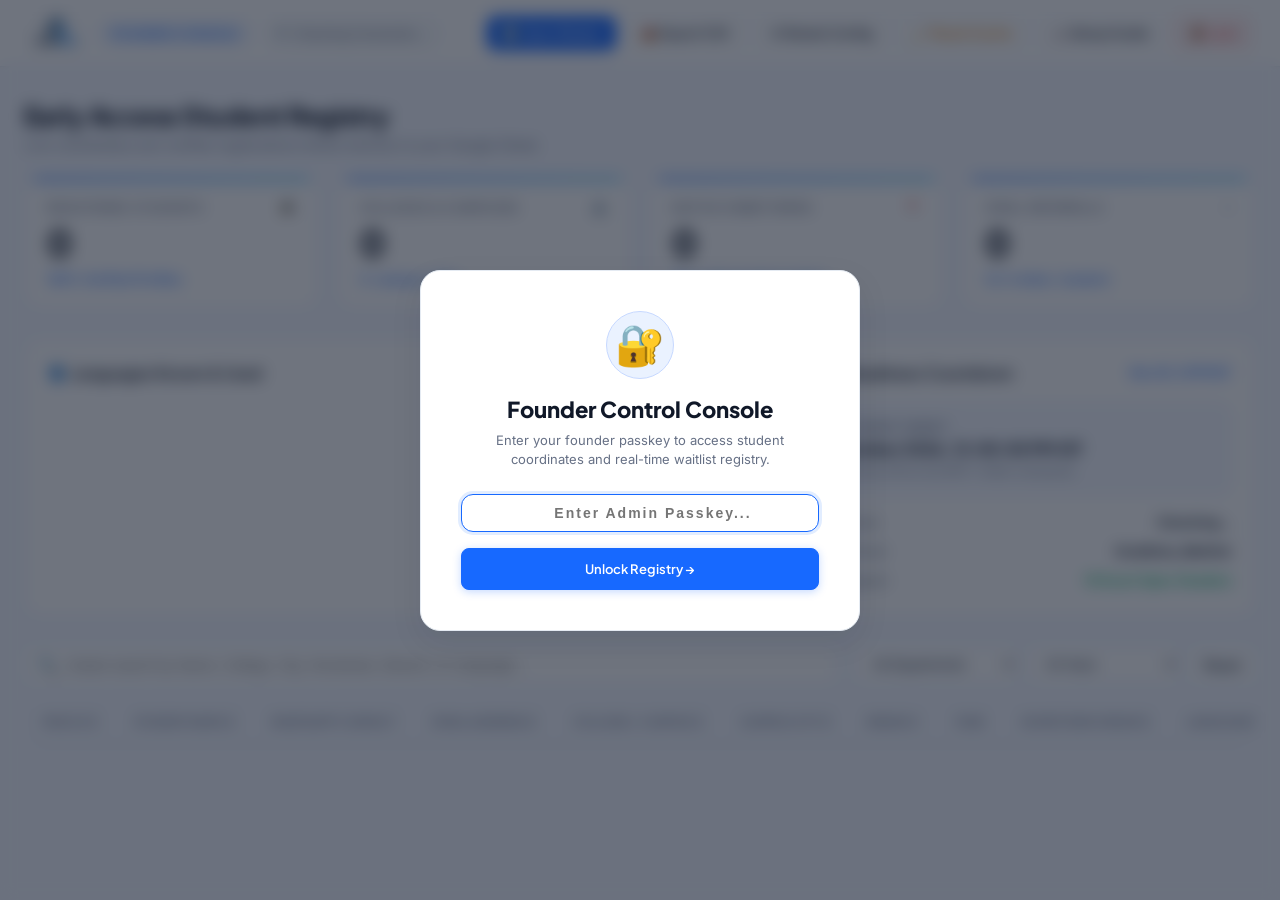
<file: admin.html>
<!DOCTYPE html>
<html lang="en">
<head>
  <meta charset="UTF-8" />
  <meta name="viewport" content="width=device-width, initial-scale=1.0" />
  <title>GradSetu — Founder Admin Console & Student Registry</title>
  <meta name="robots" content="noindex, nofollow" />

  <!-- Fonts -->
  <link rel="preconnect" href="https://fonts.googleapis.com" />
  <link rel="preconnect" href="https://fonts.gstatic.com" crossorigin />
  <link href="https://fonts.googleapis.com/css2?family=Plus+Jakarta+Sans:wght@400;500;600;700;800&family=Inter:wght@400;500;600;700&display=swap" rel="stylesheet" />

  <!-- Configuration -->
  <script>
    window.__GOOGLE_SHEETS_WEBAPP_URL__ = 'https://script.google.com/macros/s/AKfycbxADIyI5xwdQnQbmMPhHsUfYyMgAUxia70tjLtxdHqNr99OXaRhoavTLGIr8i5Q2xdV/exec';
  </script>

  <style>
    :root {
      --primary-blue: #1769FF;
      --deep-blue: #0B57D0;
      --light-blue: #EAF2FF;
      --soft-bg: #F5F8FF;
      --pure-white: #FFFFFF;
      --primary-text: #101828;
      --secondary-text: #667085;
      --muted-text: #98A2B3;
      --border-color: #E4EAF2;
      --success: #12B76A;
      --danger: #EF4444;
      --font-display: 'Plus Jakarta Sans', system-ui, -apple-system, sans-serif;
      --font-body: 'Inter', system-ui, -apple-system, sans-serif;
      --radius-sm: 8px;
      --radius-md: 12px;
      --radius-lg: 16px;
      --radius-xl: 20px;
      --shadow-sm: 0 1px 3px rgba(16, 24, 40, 0.05);
      --shadow-md: 0 4px 16px rgba(23, 105, 255, 0.08);
      --shadow-lg: 0 12px 32px rgba(16, 24, 40, 0.08);
    }

    * {
      box-sizing: border-box;
      margin: 0;
      padding: 0;
    }

    body.admin-body {
      background: var(--soft-bg);
      color: var(--primary-text);
      font-family: var(--font-body);
      min-height: 100vh;
      display: flex;
      flex-direction: column;
      -webkit-font-smoothing: antialiased;
    }

    /* Top Sticky Header */
    .admin-header {
      background: var(--pure-white);
      border-bottom: 1px solid var(--border-color);
      padding: 14px 28px;
      position: sticky;
      top: 0;
      z-index: 100;
      display: flex;
      align-items: center;
      justify-content: space-between;
      box-shadow: var(--shadow-sm);
    }

    .admin-nav-left {
      display: flex;
      align-items: center;
      gap: 16px;
    }

    .brand-link {
      display: flex;
      align-items: center;
      gap: 10px;
      text-decoration: none;
    }

    .brand-logo-img {
      height: 38px;
      width: auto;
      object-fit: contain;
      border-radius: var(--radius-sm);
    }

    .admin-badge {
      font-size: 11px;
      font-weight: 700;
      letter-spacing: 0.08em;
      text-transform: uppercase;
      padding: 4px 10px;
      border-radius: 9999px;
      background: var(--light-blue);
      border: 1px solid #C7D9FF;
      color: var(--primary-blue);
      font-family: var(--font-display);
    }

    .sync-status {
      display: flex;
      align-items: center;
      gap: 8px;
      font-size: 12px;
      font-weight: 500;
      color: var(--secondary-text);
      background: #F8FAFC;
      padding: 6px 12px;
      border-radius: 9999px;
      border: 1px solid var(--border-color);
    }

    .sync-status.online {
      background: #ECFDF5;
      border-color: #A7F3D0;
      color: #065F46;
    }

    .sync-dot {
      width: 8px;
      height: 8px;
      border-radius: 50%;
      background: var(--muted-text);
    }

    .sync-status.online .sync-dot {
      background: var(--success);
      box-shadow: 0 0 8px rgba(18, 183, 106, 0.6);
      animation: pulse-dot 2s infinite;
    }

    @keyframes pulse-dot {
      0%, 100% { opacity: 1; transform: scale(1); }
      50% { opacity: 0.6; transform: scale(1.15); }
    }

    .admin-actions {
      display: flex;
      align-items: center;
      gap: 10px;
    }

    .btn-admin {
      display: inline-flex;
      align-items: center;
      gap: 6px;
      font-size: 13px;
      font-weight: 600;
      padding: 8px 14px;
      border-radius: var(--radius-sm);
      border: 1px solid var(--border-color);
      background: var(--pure-white);
      color: var(--primary-text);
      cursor: pointer;
      transition: all 0.2s ease;
      font-family: var(--font-display);
      text-decoration: none;
    }

    .btn-admin:hover {
      background: #F8FAFC;
      border-color: #CBD5E1;
      transform: translateY(-1px);
    }

    .btn-admin-blue {
      background: var(--primary-blue);
      color: var(--pure-white);
      border: 1px solid var(--primary-blue);
      box-shadow: 0 2px 8px rgba(23, 105, 255, 0.25);
    }

    .btn-admin-blue:hover {
      background: var(--deep-blue);
      border-color: var(--deep-blue);
      color: var(--pure-white);
    }

    .btn-admin-danger {
      color: var(--danger);
      border-color: #FECACA;
      background: #FEF2F2;
    }

    .btn-admin-danger:hover {
      background: #FEE2E2;
      border-color: var(--danger);
    }

    /* Main Container */
    .admin-container {
      max-width: 1440px;
      margin: 0 auto;
      padding: 32px 24px 60px;
      width: 100%;
      flex: 1;
    }

    /* Top Page Title */
    .dashboard-title-bar {
      margin-bottom: 24px;
      display: flex;
      align-items: flex-end;
      justify-content: space-between;
      flex-wrap: wrap;
      gap: 12px;
    }

    .dashboard-heading {
      font-family: var(--font-display);
      font-size: 26px;
      font-weight: 800;
      color: var(--primary-text);
      letter-spacing: -0.02em;
    }

    .dashboard-subheading {
      font-size: 14px;
      color: var(--secondary-text);
      margin-top: 4px;
    }

    /* KPI Grid */
    .kpi-grid {
      display: grid;
      grid-template-columns: repeat(4, 1fr);
      gap: 18px;
      margin-bottom: 28px;
    }

    .kpi-card {
      background: var(--pure-white);
      border: 1px solid var(--border-color);
      border-radius: var(--radius-lg);
      padding: 22px;
      position: relative;
      overflow: hidden;
      box-shadow: var(--shadow-sm);
      transition: transform 0.2s, box-shadow 0.2s, border-color 0.2s;
    }

    .kpi-card:hover {
      transform: translateY(-2px);
      box-shadow: var(--shadow-md);
      border-color: #C7D9FF;
    }

    .kpi-card::before {
      content: '';
      position: absolute;
      top: 0; left: 0; right: 0;
      height: 3px;
      background: linear-gradient(90deg, var(--primary-blue), #38BDF8);
    }

    .kpi-label {
      font-size: 12px;
      font-weight: 600;
      letter-spacing: 0.06em;
      text-transform: uppercase;
      color: var(--secondary-text);
      margin-bottom: 8px;
      display: flex;
      align-items: center;
      justify-content: space-between;
    }

    .kpi-val {
      font-family: var(--font-display);
      font-size: 36px;
      font-weight: 800;
      color: var(--primary-text);
      letter-spacing: -0.02em;
      line-height: 1.1;
    }

    .kpi-sub {
      font-size: 13px;
      color: var(--primary-blue);
      font-weight: 500;
      margin-top: 8px;
      display: flex;
      align-items: center;
      gap: 6px;
    }

    /* Analytics Section */
    .analytics-row {
      display: grid;
      grid-template-columns: 1.4fr 1fr;
      gap: 20px;
      margin-bottom: 28px;
    }

    .chart-panel {
      background: var(--pure-white);
      border: 1px solid var(--border-color);
      border-radius: var(--radius-lg);
      padding: 24px;
      box-shadow: var(--shadow-sm);
    }

    .panel-title {
      font-family: var(--font-display);
      font-size: 15px;
      font-weight: 700;
      color: var(--primary-text);
      margin-bottom: 20px;
      display: flex;
      align-items: center;
      justify-content: space-between;
    }

    .lang-bar-list {
      display: flex;
      flex-direction: column;
      gap: 12px;
    }

    .lang-bar-item {
      display: flex;
      align-items: center;
      gap: 12px;
      font-size: 13px;
    }

    .lang-bar-name {
      width: 110px;
      color: var(--primary-text);
      font-weight: 600;
      white-space: nowrap;
      overflow: hidden;
      text-overflow: ellipsis;
    }

    .lang-bar-track {
      flex: 1;
      height: 8px;
      background: var(--soft-bg);
      border-radius: 9999px;
      overflow: hidden;
      border: 1px solid #EEF2F6;
    }

    .lang-bar-fill {
      height: 100%;
      background: linear-gradient(90deg, var(--primary-blue), #38BDF8);
      border-radius: 9999px;
      transition: width 0.6s cubic-bezier(0.16, 1, 0.3, 1);
    }

    .lang-bar-count {
      width: 60px;
      text-align: right;
      color: var(--primary-text);
      font-weight: 700;
      font-variant-numeric: tabular-nums;
    }

    /* Table Toolbar */
    .table-toolbar {
      display: flex;
      align-items: center;
      justify-content: space-between;
      gap: 16px;
      margin-bottom: 16px;
      flex-wrap: wrap;
    }

    .search-box {
      flex: 1;
      min-width: 280px;
      position: relative;
    }

    .search-input {
      width: 100%;
      background: var(--pure-white);
      border: 1px solid var(--border-color);
      border-radius: var(--radius-md);
      padding: 10px 16px 10px 42px;
      font-size: 14px;
      color: var(--primary-text);
      outline: none;
      transition: all 0.2s;
    }

    .search-input:focus {
      border-color: var(--primary-blue);
      box-shadow: 0 0 0 3px rgba(23, 105, 255, 0.12);
    }

    .search-icon {
      position: absolute;
      left: 14px;
      top: 50%;
      transform: translateY(-50%);
      color: var(--muted-text);
      font-size: 16px;
      pointer-events: none;
    }

    .filter-group {
      display: flex;
      align-items: center;
      gap: 10px;
    }

    .filter-select {
      background: var(--pure-white);
      border: 1px solid var(--border-color);
      border-radius: var(--radius-sm);
      padding: 9px 14px;
      font-size: 13px;
      color: var(--primary-text);
      outline: none;
      cursor: pointer;
      font-weight: 500;
    }

    .filter-select:focus {
      border-color: var(--primary-blue);
    }

    /* Registry Table */
    .table-card {
      background: var(--pure-white);
      border: 1px solid var(--border-color);
      border-radius: var(--radius-lg);
      overflow: hidden;
      box-shadow: var(--shadow-sm);
    }

    .table-responsive {
      width: 100%;
      overflow-x: auto;
    }

    .registry-table {
      width: 100%;
      border-collapse: collapse;
      text-align: left;
      font-size: 13px;
      white-space: nowrap;
    }

    .registry-table th {
      background: var(--soft-bg);
      color: var(--secondary-text);
      font-weight: 700;
      letter-spacing: 0.04em;
      text-transform: uppercase;
      font-size: 11px;
      padding: 14px 18px;
      border-bottom: 1px solid var(--border-color);
      cursor: pointer;
      user-select: none;
      font-family: var(--font-display);
    }

    .registry-table th:hover {
      color: var(--primary-blue);
    }

    .registry-table td {
      padding: 14px 18px;
      border-bottom: 1px solid var(--border-color);
      color: var(--primary-text);
      font-size: 13px;
    }

    .registry-table tr:last-child td {
      border-bottom: none;
    }

    .registry-table tr:hover td {
      background: #F8FAFC;
    }

    .pass-tag {
      font-weight: 700;
      color: var(--primary-blue);
      background: var(--light-blue);
      border: 1px solid #C7D9FF;
      padding: 3px 8px;
      border-radius: 6px;
      font-family: monospace;
      font-size: 12px;
    }

    .wa-btn {
      display: inline-flex;
      align-items: center;
      gap: 5px;
      color: #065F46;
      background: #ECFDF5;
      border: 1px solid #A7F3D0;
      padding: 4px 10px;
      border-radius: 6px;
      font-size: 12px;
      font-weight: 600;
      text-decoration: none;
      transition: all 0.2s;
    }

    .wa-btn:hover {
      background: #D1FAE5;
      border-color: var(--success);
    }

    .pill-badge {
      display: inline-block;
      padding: 3px 8px;
      border-radius: 9999px;
      font-size: 11px;
      font-weight: 600;
      background: var(--light-blue);
      color: var(--deep-blue);
      border: 1px solid #C7D9FF;
    }

    /* Auth Gate */
    #auth-gate {
      position: fixed;
      inset: 0;
      background: rgba(16, 24, 40, 0.6);
      backdrop-filter: blur(8px);
      z-index: 1000;
      display: flex;
      align-items: center;
      justify-content: center;
      padding: 24px;
    }

    .gate-box {
      background: var(--pure-white);
      border: 1px solid var(--border-color);
      border-radius: var(--radius-xl);
      padding: 40px;
      width: 100%;
      max-width: 440px;
      text-align: center;
      box-shadow: var(--shadow-lg);
    }

    .gate-icon {
      font-size: 40px;
      margin-bottom: 16px;
      display: inline-flex;
      align-items: center;
      justify-content: center;
      width: 68px;
      height: 68px;
      border-radius: 50%;
      background: var(--light-blue);
      border: 1px solid #C7D9FF;
    }

    .gate-title {
      font-family: var(--font-display);
      font-size: 22px;
      font-weight: 800;
      color: var(--primary-text);
      margin-bottom: 8px;
    }

    .gate-sub {
      font-size: 13px;
      color: var(--secondary-text);
      line-height: 1.5;
      margin-bottom: 24px;
    }

    /* Setup Modal */
    .modal-overlay {
      position: fixed;
      inset: 0;
      background: rgba(16, 24, 40, 0.5);
      backdrop-filter: blur(6px);
      z-index: 500;
      display: none;
      align-items: center;
      justify-content: center;
      padding: 24px;
    }

    .modal-overlay.open {
      display: flex;
    }

    .guide-box {
      background: var(--pure-white);
      border: 1px solid var(--border-color);
      border-radius: var(--radius-xl);
      max-width: 680px;
      width: 100%;
      max-height: 85vh;
      overflow-y: auto;
      padding: 36px;
      position: relative;
      box-shadow: var(--shadow-lg);
    }

    .modal-close {
      position: absolute;
      top: 20px;
      right: 20px;
      width: 32px;
      height: 32px;
      border-radius: 50%;
      border: 1px solid var(--border-color);
      background: var(--pure-white);
      font-size: 18px;
      cursor: pointer;
      display: flex;
      align-items: center;
      justify-content: center;
      color: var(--secondary-text);
    }

    .modal-close:hover {
      background: #F8FAFC;
      color: var(--primary-text);
    }

    .guide-step {
      display: flex;
      gap: 16px;
      margin-bottom: 24px;
      align-items: flex-start;
    }

    .step-num {
      width: 32px;
      height: 32px;
      border-radius: 50%;
      background: var(--primary-blue);
      color: var(--pure-white);
      font-weight: 800;
      font-family: var(--font-display);
      display: flex;
      align-items: center;
      justify-content: center;
      flex-shrink: 0;
    }

    .guide-text h4 {
      font-size: 15px;
      font-weight: 700;
      color: var(--primary-text);
      margin-bottom: 6px;
    }

    .guide-text p {
      font-size: 13px;
      color: var(--secondary-text);
      line-height: 1.6;
    }

    .code-snippet {
      background: var(--soft-bg);
      border: 1px solid var(--border-color);
      border-radius: 8px;
      padding: 10px 14px;
      font-family: monospace;
      font-size: 12px;
      color: var(--primary-blue);
      margin-top: 8px;
      word-break: break-all;
    }

    /* Responsive */
    @media (max-width: 1024px) {
      .kpi-grid {
        grid-template-columns: repeat(2, 1fr);
      }
      .analytics-row {
        grid-template-columns: 1fr;
      }
    }

    @media (max-width: 640px) {
      .kpi-grid {
        grid-template-columns: 1fr;
      }
      .admin-header {
        flex-direction: column;
        gap: 14px;
        align-items: stretch;
      }
      .admin-actions {
        flex-wrap: wrap;
      }
    }
  </style>
</head>
<body class="admin-body">

  <!-- ============================================================
       AUTH PASSKEY GATE
       ============================================================ -->
  <div id="auth-gate">
    <div class="gate-box">
      <div class="gate-icon">🔐</div>
      <h2 class="gate-title">Founder Control Console</h2>
      <p class="gate-sub">Enter your founder passkey to access student coordinates and real-time waitlist registry.</p>
      
      <form id="gate-form">
        <div style="margin-bottom: 16px;">
          <input
            type="password"
            id="gate-passkey"
            class="search-input"
            placeholder="Enter Admin Passkey..."
            style="text-align: center; letter-spacing: 2px; font-weight: 600;"
            required
            autocomplete="current-password"
          />
        </div>
        <button type="submit" class="btn-admin btn-admin-blue" style="width: 100%; justify-content: center; padding: 12px;">
          Unlock Registry →
        </button>
      </form>
      <div id="gate-error" style="color: var(--danger); font-size: 12px; margin-top: 12px; display: none;"></div>
    </div>
  </div>

  <!-- ============================================================
       ADMIN HEADER
       ============================================================ -->
  <header class="admin-header">
    <div class="admin-nav-left">
      <a href="/" class="brand-link" title="Return to Landing Page">
        <img src="logo.jpeg" alt="GradSetu Logo" class="brand-logo-img" />
      </a>
      <span class="admin-badge">FOUNDER CONSOLE</span>
      
      <div id="sync-status" class="sync-status">
        <span class="sync-dot"></span>
        <span id="sync-text">Checking Connection...</span>
      </div>
    </div>

    <div class="admin-actions">
      <button id="btn-sync" class="btn-admin btn-admin-blue" title="Refresh registry & sync with Google Sheets">
        <span id="sync-icon">🔄</span> Sync Sheets
      </button>

      <button id="btn-export" class="btn-admin">
        📥 Export CSV
      </button>

      <button id="btn-settings" class="btn-admin">
        ⚙️ Sheets Config
      </button>

      <button id="btn-reset-data" class="btn-admin" style="color: #D97706;" title="Wipe test registrations to test fresh">
        🧹 Reset Cache
      </button>

      <button id="btn-guide" class="btn-admin">
        📖 Setup Guide
      </button>

      <button id="btn-logout" class="btn-admin btn-admin-danger">
        🚪 Lock
      </button>
    </div>
  </header>

  <!-- ============================================================
       MAIN DASHBOARD CONTAINER
       ============================================================ -->
  <main class="admin-container">

    <div class="dashboard-title-bar">
      <div>
        <h1 class="dashboard-heading">Early Access Student Registry</h1>
        <p class="dashboard-subheading">Live coordinates and verified registrations linked directly to your Google Sheet.</p>
      </div>
    </div>

    <!-- KPI Cards -->
    <div class="kpi-grid">
      <div class="kpi-card">
        <div class="kpi-label">
          <span>Registered Students</span>
          <span>🎓</span>
        </div>
        <div class="kpi-val" id="kpi-total">0</div>
        <div class="kpi-sub">
          <span>100% Verified Profiles</span>
        </div>
      </div>

      <div class="kpi-card">
        <div class="kpi-label">
          <span>Colleges & Campuses</span>
          <span>🏛️</span>
        </div>
        <div class="kpi-val" id="kpi-colleges">0</div>
        <div class="kpi-sub">
          <span id="kpi-cities">0</span> campus cities
        </div>
      </div>

      <div class="kpi-card">
        <div class="kpi-label">
          <span>Native Hometowns</span>
          <span>📍</span>
        </div>
        <div class="kpi-val" id="kpi-hometowns">0</div>
        <div class="kpi-sub">
          <span>Pan-India student origins</span>
        </div>
      </div>

      <div class="kpi-card">
        <div class="kpi-label">
          <span>Viral Referrals</span>
          <span>⚡</span>
        </div>
        <div class="kpi-val" id="kpi-referrals">0</div>
        <div class="kpi-sub">
          <span id="kpi-coeff">0.0</span> invites / student
        </div>
      </div>
    </div>

    <!-- Analytics Breakdown -->
    <div class="analytics-row">
      <!-- Languages Spoken Breakdown -->
      <div class="chart-panel">
        <div class="panel-title">
          <span>🗣️ Languages Known & Used</span>
          <span style="font-size: 12px; color: var(--secondary-text); font-weight: normal;">Multi-language distribution</span>
        </div>
        <div id="lang-list" class="lang-bar-list">
          <!-- Filled dynamically -->
        </div>
      </div>

      <!-- Quick Metrics Breakdown -->
      <div class="chart-panel">
        <div class="panel-title">
          <span>⚡ Launch Readiness Countdown</span>
          <span style="font-size: 12px; color: var(--primary-blue); font-weight: 700;">Nov 20, 12 PM IST</span>
        </div>
        <div style="padding: 16px; background: var(--soft-bg); border-radius: 12px; border: 1px solid var(--border-color); margin-bottom: 16px;">
          <div style="font-size: 11px; font-weight: 700; color: var(--secondary-text); letter-spacing: 0.05em; text-transform: uppercase; margin-bottom: 4px;">STEALTH LAUNCH TARGET</div>
          <div style="font-size: 16px; font-weight: 800; color: var(--primary-text); font-family: var(--font-display);">20 November 2026, 12:00:00 PM IST</div>
          <div style="font-size: 12px; color: var(--secondary-text); margin-top: 4px;">Blindfold comes off across 800+ Indian campuses.</div>
        </div>

        <div style="font-size: 13px; color: var(--secondary-text); line-height: 1.8;">
          <div style="display: flex; justify-content: space-between; margin-bottom: 6px;">
            <span>Data Sync Mode:</span>
            <strong id="info-sync-mode" style="color: var(--primary-text);">Checking...</strong>
          </div>
          <div style="display: flex; justify-content: space-between; margin-bottom: 6px;">
            <span>Connected Sheet:</span>
            <strong style="color: var(--primary-text);">GradSetu_Waitlist</strong>
          </div>
          <div style="display: flex; justify-content: space-between;">
            <span>Columns Mapped:</span>
            <strong style="color: var(--success);">15 Exact Spec Headers</strong>
          </div>
        </div>
      </div>
    </div>

    <!-- Student Registry Table Header & Controls -->
    <div class="table-toolbar">
      <div class="search-box">
        <span class="search-icon">🔍</span>
        <input
          type="text"
          id="table-search"
          class="search-input"
          placeholder="Instant search by Name, College, City, Hometown, Branch, or Language..."
        />
      </div>

      <div class="filter-group">
        <select id="filter-dept" class="filter-select">
          <option value="">All Departments</option>
          <option value="CSE">CSE / AI / IT</option>
          <option value="ECE">ECE / Electronics</option>
          <option value="Mechanical">Mechanical / Civil</option>
          <option value="Management">Management / BBA</option>
          <option value="Other">Other</option>
        </select>

        <select id="filter-year" class="filter-select">
          <option value="">All Years</option>
          <option value="1st Year">1st Year</option>
          <option value="2nd Year">2nd Year</option>
          <option value="3rd Year">3rd Year</option>
          <option value="4th Year">4th Year</option>
          <option value="5th Year">5th / Dual</option>
          <option value="Class 12">Class 12 Aspirant</option>
        </select>

        <button id="btn-reset-filters" class="btn-admin" style="padding: 9px 14px;">
          Reset
        </button>
      </div>
    </div>

    <!-- Student Registry Table -->
    <div class="table-card">
      <div class="table-responsive">
        <table class="registry-table">
          <thead>
            <tr>
              <th data-sort="pass_id">Pass ID ↕</th>
              <th data-sort="full_name">Student Name ↕</th>
              <th>WhatsApp Contact</th>
              <th data-sort="email">Email Address ↕</th>
              <th data-sort="college_name">College / Campus ↕</th>
              <th data-sort="college_city">Campus City ↕</th>
              <th>Branch</th>
              <th>Year</th>
              <th data-sort="hometown_city">Hometown Origin ↕</th>
              <th>Languages Known</th>
              <th data-sort="referral_count">Invites ↕</th>
              <th data-sort="timestamp">Registered (IST) ↕</th>
            </tr>
          </thead>
          <tbody id="registry-body">
            <!-- Populated dynamically -->
          </tbody>
        </table>
      </div>
    </div>

  </main>

  <!-- ============================================================
       GOOGLE SHEETS SETUP GUIDE MODAL
       ============================================================ -->
  <div id="modal-guide" class="modal-overlay">
    <div class="guide-box">
      <button class="modal-close" id="guide-close">×</button>
      <h3 style="font-size: 20px; font-weight: 800; color: var(--primary-text); margin-bottom: 8px; font-family: var(--font-display);">
        📖 Google Sheets Real-Time Sync Setup Guide
      </h3>
      <p style="font-size: 13px; color: var(--secondary-text); margin-bottom: 24px;">
        Follow these 3 simple steps to connect your GradSetu waitlist directly to Google Sheets:
      </p>

      <div style="background: #ECFDF5; border: 1px solid #A7F3D0; border-radius: 12px; padding: 16px; margin-bottom: 20px;">
        <h4 style="font-size: 14px; color: #065F46; font-weight: 700; margin-bottom: 6px;">🛡️ 100% Private to You (Zero Leakage)</h4>
        <p style="font-size: 12px; color: #047857; line-height: 1.6;">
          Your Google Sheet itself remains completely private to your Google account (Restricted - Only you).
          The Web App acts strictly as an <strong>append-only API gateway</strong> with client-secret token verification.
        </p>
      </div>

      <div class="guide-step">
        <div class="step-num">1</div>
        <div class="guide-text">
          <h4>Open Google Sheets & Apps Script</h4>
          <p>Create a fresh Google Sheet at <a href="https://sheets.new" target="_blank" style="color: var(--primary-blue); font-weight: 600;">sheets.new</a>. Go to <strong>Extensions → Apps Script</strong>.</p>
        </div>
      </div>

      <div class="guide-step">
        <div class="step-num">2</div>
        <div class="guide-text">
          <h4>Copy & Paste <code>google-apps-script/Code.gs</code></h4>
          <p>Delete any existing code in the editor, and paste the contents of your local file:</p>
          <div class="code-snippet">c:\...\GradSetu Waitlist LandingPage\google-apps-script\Code.gs</div>
        </div>
      </div>

      <div class="guide-step">
        <div class="step-num">3</div>
        <div class="guide-text">
          <h4>Deploy as Web App (Public Access)</h4>
          <p>Click <strong>Deploy → New deployment</strong>. Select type <strong>Web app</strong>:</p>
          <ul style="margin: 8px 0 8px 20px; font-size: 12px; color: var(--secondary-text);">
            <li><strong>Execute as:</strong> Me (your Google account)</li>
            <li><strong>Who has access:</strong> <span style="color: var(--success); font-weight: 700;">Anyone</span> (Critical so students can register)</li>
          </ul>
          <p>Click <strong>Deploy</strong>, authorize permissions, and copy the generated Web App URL.</p>
        </div>
      </div>

      <div style="background: var(--light-blue); border: 1px solid #C7D9FF; border-radius: 12px; padding: 16px; margin-top: 16px;">
        <h4 style="font-size: 14px; color: var(--deep-blue); font-weight: 700; margin-bottom: 6px;">💡 Connect with 1 Click</h4>
        <p style="font-size: 12px; color: var(--secondary-text); margin-bottom: 12px;">Click "Sheets Config" in the top bar and paste your URL. The app will immediately start writing every new pass directly into your Google Sheet!</p>
        <button id="btn-open-config-from-guide" class="btn-admin btn-admin-blue" style="font-size: 12px; padding: 8px 14px;">
          Paste Web App URL Now →
        </button>
      </div>
    </div>
  </div>

  <!-- ============================================================
       GOOGLE SHEETS CONFIG MODAL
       ============================================================ -->
  <div id="modal-config" class="modal-overlay">
    <div class="guide-box" style="max-width: 520px;">
      <button class="modal-close" id="config-close">×</button>
      <h3 style="font-size: 20px; font-weight: 800; color: var(--primary-text); margin-bottom: 8px; font-family: var(--font-display);">
        ⚙️ Google Sheets Connection
      </h3>
      <p style="font-size: 13px; color: var(--secondary-text); margin-bottom: 24px;">
        Paste your deployed Google Apps Script Web App URL below:
      </p>

      <form id="config-form">
        <div style="margin-bottom: 16px;">
          <label style="font-size: 12px; font-weight: 700; color: var(--secondary-text); display: block; margin-bottom: 6px;">
            GOOGLE APPS SCRIPT WEB APP URL
          </label>
          <input
            type="url"
            id="cfg-sheets-url"
            class="search-input"
            placeholder="https://script.google.com/macros/s/AKfycb.../exec"
            style="padding-left: 16px; font-family: monospace; font-size: 13px;"
          />
        </div>

        <div style="margin-bottom: 24px;">
          <label style="font-size: 12px; font-weight: 700; color: var(--secondary-text); display: block; margin-bottom: 6px;">
            FOUNDER ADMIN PASSKEY
          </label>
          <input
            type="password"
            id="cfg-passkey"
            class="search-input"
            placeholder="Enter founder passkey..."
            style="padding-left: 16px; font-family: monospace;"
          />
        </div>

        <div style="display: flex; gap: 12px;">
          <button type="submit" class="btn-admin btn-admin-blue" style="flex: 1; justify-content: center;">
            Save & Test Sync
          </button>
          <button type="button" id="btn-clear-url" class="btn-admin" style="color: var(--danger);">
            Clear (Use Local)
          </button>
        </div>
      </form>
    </div>
  </div>

  <!-- ============================================================
       SCRIPTS
       ============================================================ -->
  <script type="module">
    import { googleSheetsService } from './js/googleSheetsService.js';

    let allUsers = [];
    let currentSort = { column: 'timestamp', asc: false };

    // --- Auth Check ---
    const gate = document.getElementById('auth-gate');
    const gateForm = document.getElementById('gate-form');
    const gateError = document.getElementById('gate-error');
    const gateInput = document.getElementById('gate-passkey');

    function checkAuth() {
      const authed = sessionStorage.getItem('gs_admin_authed');
      if (authed === 'true') {
        gate.style.display = 'none';
        loadDashboard();
      } else {
        gate.style.display = 'flex';
        gateInput.focus();
      }
    }

    gateForm.addEventListener('submit', (e) => {
      e.preventDefault();
      const entered = gateInput.value.trim();
      const validKey = googleSheetsService.getAdminPasskey();

      if (entered === validKey) {
        sessionStorage.setItem('gs_admin_authed', 'true');
        gate.style.display = 'none';
        loadDashboard();
      } else {
        gateError.textContent = 'Invalid passkey. Please check and try again.';
        gateError.style.display = 'block';
      }
    });

    document.getElementById('btn-logout').addEventListener('click', () => {
      sessionStorage.removeItem('gs_admin_authed');
      window.location.reload();
    });

    // --- Load Dashboard Data ---
    async function loadDashboard() {
      const syncIcon = document.getElementById('sync-icon');
      if (syncIcon) {
        syncIcon.style.display = 'inline-block';
        syncIcon.style.animation = 'spin 0.6s linear infinite';
      }

      const passkey = googleSheetsService.getAdminPasskey();
      const res = await googleSheetsService.getAdminData(passkey);

      if (syncIcon) syncIcon.style.animation = 'none';

      if (res && res.users) {
        allUsers = res.users;
        updateKPIs(res.stats, allUsers);
        updateLanguages(res.stats.languageBreakdown, allUsers.length);
        renderTable();
        updateSyncStatus(res.isLiveSheets);
      }
    }

    function updateSyncStatus(isLive) {
      const el = document.getElementById('sync-status');
      const txt = document.getElementById('sync-text');
      const info = document.getElementById('info-sync-mode');

      if (isLive) {
        el.className = 'sync-status online';
        txt.textContent = 'Google Sheets Connected';
        info.textContent = 'Live Google Sheets API';
        info.style.color = 'var(--success)';
      } else {
        el.className = 'sync-status';
        txt.textContent = 'Local Cache / Offline Ready';
        info.textContent = 'Local Cache (Auto-syncs when online)';
        info.style.color = 'var(--primary-blue)';
      }
    }

    function updateKPIs(stats, users) {
      document.getElementById('kpi-total').textContent = stats.totalUsers || users.length;
      document.getElementById('kpi-colleges').textContent = stats.uniqueColleges || 0;
      document.getElementById('kpi-cities').textContent = stats.uniqueCampusCities || 0;
      document.getElementById('kpi-hometowns').textContent = stats.uniqueHometowns || 0;
      document.getElementById('kpi-referrals').textContent = stats.totalReferrals || 0;

      const coeff = users.length ? (stats.totalReferrals / users.length).toFixed(1) : '0.0';
      document.getElementById('kpi-coeff').textContent = coeff;
    }

    function updateLanguages(langMap, total) {
      const container = document.getElementById('lang-list');
      container.innerHTML = '';

      if (!langMap || Object.keys(langMap).length === 0) {
        container.innerHTML = '<div style="color: var(--secondary-text); font-size: 13px;">No language data yet.</div>';
        return;
      }

      // Sort descending
      const sorted = Object.entries(langMap).sort((a, b) => b[1] - a[1]);
      const maxCount = sorted[0] ? sorted[0][1] : 1;

      sorted.slice(0, 7).forEach(([lang, count]) => {
        const pct = Math.round((count / (total || 1)) * 100);
        const barWidth = Math.max(8, Math.round((count / maxCount) * 100));

        const item = document.createElement('div');
        item.className = 'lang-bar-item';
        item.innerHTML = `
          <div class="lang-bar-name" title="${lang}">${lang}</div>
          <div class="lang-bar-track">
            <div class="lang-bar-fill" style="width: ${barWidth}%;"></div>
          </div>
          <div class="lang-bar-count">${count} <span style="font-size: 11px; color: var(--secondary-text); font-weight: normal;">(${pct}%)</span></div>
        `;
        container.appendChild(item);
      });
    }

    // --- Render Registry Table ---
    function renderTable() {
      const tbody = document.getElementById('registry-body');
      tbody.innerHTML = '';

      const query = (document.getElementById('table-search')?.value || '').toLowerCase().trim();
      const filterDept = document.getElementById('filter-dept')?.value || '';
      const filterYear = document.getElementById('filter-year')?.value || '';

      let filtered = allUsers.filter(u => {
        if (!u) return false;
        // Search text
        if (query) {
          const haystack = [
            u.pass_id, u.full_name, u.email, u.whatsapp_number,
            u.college_name, u.college_city, u.hometown_city,
            u.department, u.year_of_study, u.languages_known
          ].join(' ').toLowerCase();

          if (!haystack.includes(query)) return false;
        }

        // Dept filter
        if (filterDept && !(u.department || '').toLowerCase().includes(filterDept.toLowerCase())) {
          return false;
        }

        // Year filter
        if (filterYear && !(u.year_of_study || '').toLowerCase().includes(filterYear.toLowerCase())) {
          return false;
        }

        return true;
      });

      // Sort
      filtered.sort((a, b) => {
        let vA = a[currentSort.column] || '';
        let vB = b[currentSort.column] || '';

        if (typeof vA === 'number' || (!isNaN(Number(vA)) && vA !== '')) {
          return currentSort.asc ? Number(vA) - Number(vB) : Number(vB) - Number(vA);
        }

        vA = vA.toString().toLowerCase();
        vB = vB.toString().toLowerCase();

        if (vA < vB) return currentSort.asc ? -1 : 1;
        if (vA > vB) return currentSort.asc ? 1 : -1;
        return 0;
      });

      if (filtered.length === 0) {
        tbody.innerHTML = `
          <tr>
            <td colspan="12" style="text-align: center; padding: 40px; color: var(--secondary-text);">
              No students match your filter criteria.
            </td>
          </tr>
        `;
        return;
      }

      filtered.forEach(u => {
        const phoneStr = (u.whatsapp_number !== undefined && u.whatsapp_number !== null) ? u.whatsapp_number.toString() : '';
        const cleanPhone = phoneStr.replace(/[^0-9]/g, '').slice(-10);
        const waMsg = encodeURIComponent(`Hi ${u.full_name}, congratulations on securing Pass #${u.pass_id} for GradSetu!`);
        const waLink = `https://wa.me/91${cleanPhone}?text=${waMsg}`;

        const tr = document.createElement('tr');
        tr.innerHTML = `
          <td><span class="pass-tag">${u.pass_id || 'GS-???'}</span></td>
          <td style="font-weight: 700; color: var(--primary-text);">${escapeHtml(u.full_name)}</td>
          <td>
            <a href="${waLink}" target="_blank" rel="noopener" class="wa-btn" title="Open direct WhatsApp chat">
              💬 +91 ${cleanPhone}
            </a>
          </td>
          <td style="color: var(--secondary-text);">${escapeHtml(u.email)}</td>
          <td style="max-width: 220px; overflow: hidden; text-overflow: ellipsis; font-weight: 500;" title="${escapeHtml(u.college_name)}">
            ${escapeHtml(u.college_name)}
          </td>
          <td><span class="pill-badge">${escapeHtml(u.college_city)}</span></td>
          <td style="color: var(--secondary-text);">${escapeHtml(u.department)}</td>
          <td>${escapeHtml(u.year_of_study)}</td>
          <td style="color: var(--primary-blue); font-weight: 500;">📍 ${escapeHtml(u.hometown_city)}</td>
          <td style="max-width: 180px; overflow: hidden; text-overflow: ellipsis; color: var(--secondary-text);" title="${escapeHtml(u.languages_known)}">
            ${escapeHtml(u.languages_known)}
          </td>
          <td style="text-align: center; font-weight: 700; color: ${u.referral_count > 0 ? 'var(--primary-blue)' : 'var(--muted-text)'};">
            ${u.referral_count || 0}
          </td>
          <td style="color: var(--secondary-text); font-size: 11px;">${escapeHtml(u.timestamp)}</td>
        `;
        tbody.appendChild(tr);
      });
    }

    function escapeHtml(str) {
      if (!str) return '';
      return str.toString()
        .replace(/&/g, '&amp;')
        .replace(/</g, '&lt;')
        .replace(/>/g, '&gt;')
        .replace(/"/g, '&quot;')
        .replace(/'/g, '&#039;');
    }

    // --- Search & Filter Listeners ---
    document.getElementById('table-search')?.addEventListener('input', renderTable);
    document.getElementById('filter-dept')?.addEventListener('change', renderTable);
    document.getElementById('filter-year')?.addEventListener('change', renderTable);
    document.getElementById('btn-reset-filters')?.addEventListener('click', () => {
      document.getElementById('table-search').value = '';
      document.getElementById('filter-dept').value = '';
      document.getElementById('filter-year').value = '';
      renderTable();
    });

    // --- Sorting ---
    document.querySelectorAll('.registry-table th[data-sort]').forEach(th => {
      th.addEventListener('click', () => {
        const col = th.getAttribute('data-sort');
        if (currentSort.column === col) {
          currentSort.asc = !currentSort.asc;
        } else {
          currentSort.column = col;
          currentSort.asc = true;
        }
        renderTable();
      });
    });

    // --- Actions ---
    document.getElementById('btn-sync')?.addEventListener('click', loadDashboard);

    document.getElementById('btn-reset-data')?.addEventListener('click', () => {
      if (confirm('Are you sure you want to clear your local cache? (Google Sheets data is preserved)')) {
        googleSheetsService.clearLocalUsers();
        loadDashboard();
      }
    });

    document.getElementById('btn-export')?.addEventListener('click', () => {
      googleSheetsService.exportToCSV(allUsers);
    });

    // --- Modals ---
    const modalGuide = document.getElementById('modal-guide');
    const modalConfig = document.getElementById('modal-config');

    document.getElementById('btn-guide')?.addEventListener('click', () => {
      modalGuide?.classList.add('open');
    });
    document.getElementById('guide-close')?.addEventListener('click', () => {
      modalGuide?.classList.remove('open');
    });

    document.getElementById('btn-settings')?.addEventListener('click', () => {
      document.getElementById('cfg-sheets-url').value = googleSheetsService.getWebAppUrl();
      document.getElementById('cfg-passkey').value = googleSheetsService.getAdminPasskey();
      modalConfig?.classList.add('open');
    });
    document.getElementById('config-close')?.addEventListener('click', () => {
      modalConfig?.classList.remove('open');
    });

    document.getElementById('btn-open-config-from-guide')?.addEventListener('click', () => {
      modalGuide?.classList.remove('open');
      document.getElementById('cfg-sheets-url').value = googleSheetsService.getWebAppUrl();
      document.getElementById('cfg-passkey').value = googleSheetsService.getAdminPasskey();
      modalConfig?.classList.add('open');
    });

    // Save Config Form
    document.getElementById('config-form')?.addEventListener('submit', (e) => {
      e.preventDefault();
      const url = document.getElementById('cfg-sheets-url').value.trim();
      const key = document.getElementById('cfg-passkey').value.trim();

      googleSheetsService.setWebAppUrl(url);
      googleSheetsService.setAdminPasskey(key);
      modalConfig?.classList.remove('open');

      loadDashboard();
    });

    document.getElementById('btn-clear-url')?.addEventListener('click', () => {
      googleSheetsService.setWebAppUrl('');
      document.getElementById('cfg-sheets-url').value = '';
      modalConfig?.classList.remove('open');
      loadDashboard();
    });

    // Close on overlay click
    [modalGuide, modalConfig].forEach(m => {
      m?.addEventListener('click', (e) => {
        if (e.target === m) m.classList.remove('open');
      });
    });

    // Initialize
    checkAuth();
  </script>
</body>
</html>
</file>
